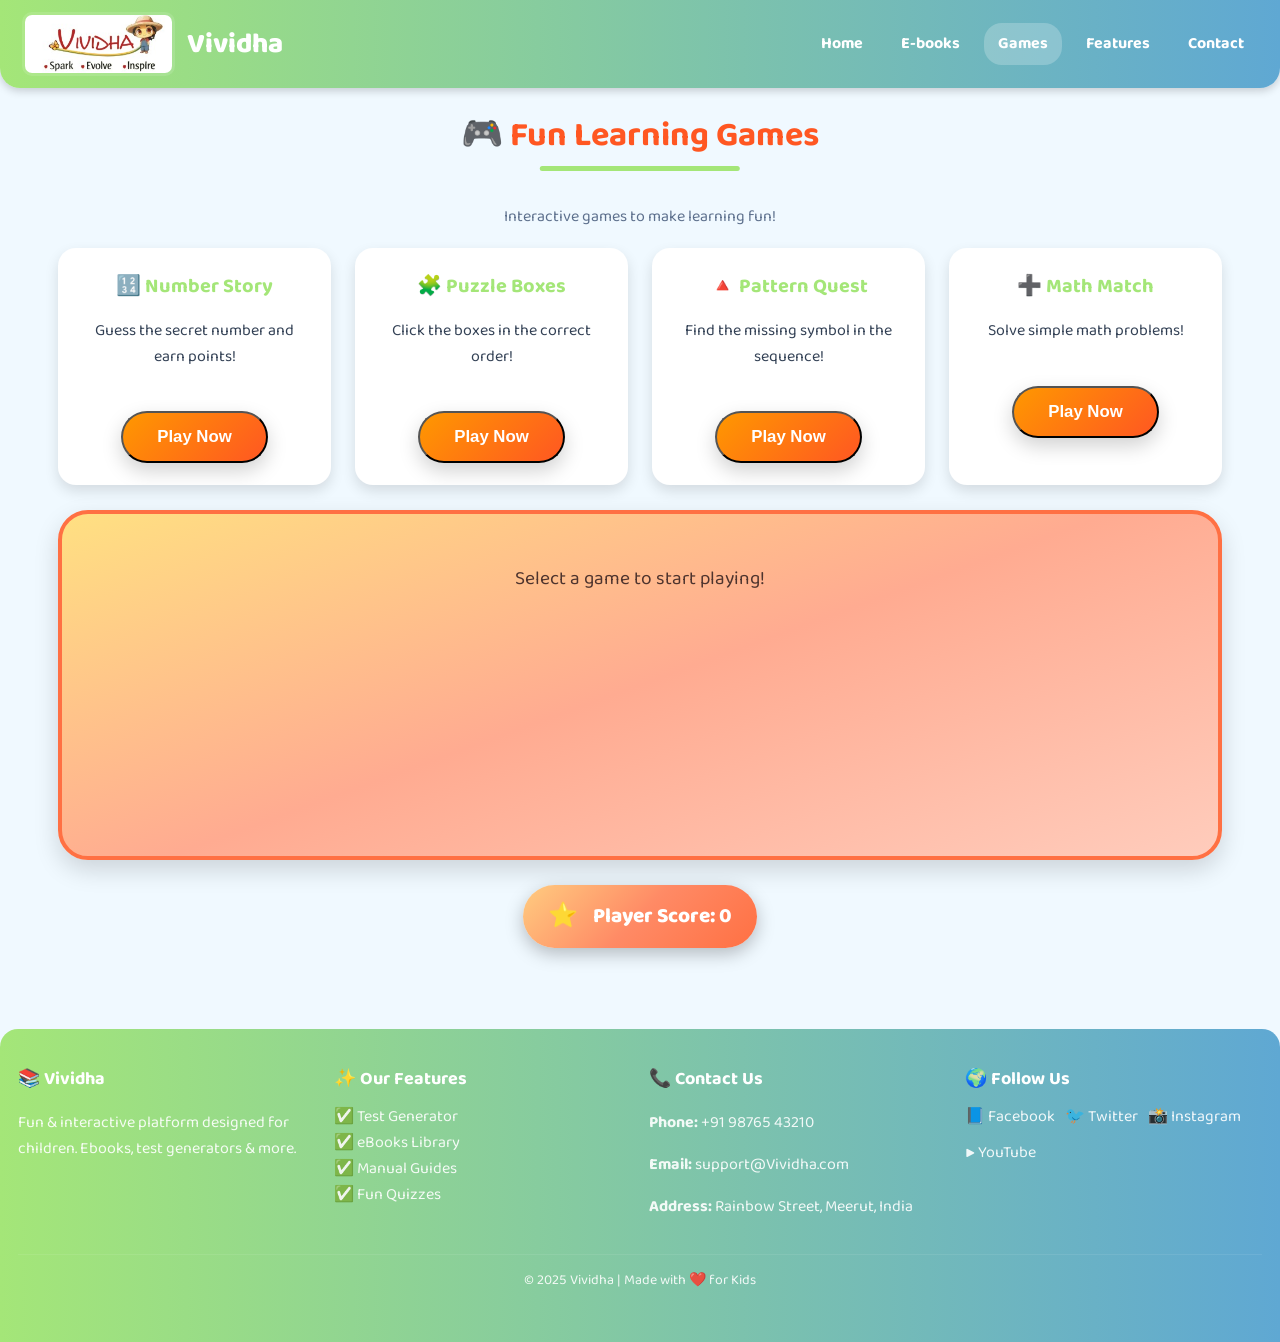
<file: games.html>
<!DOCTYPE html>
<html lang="en">
<head>
  <meta charset="UTF-8">
  <meta name="viewport" content="width=device-width, initial-scale=1.0">
  <title>Vividha - Games</title>
  <link rel="stylesheet" href="style.css">
  <link href="https://fonts.googleapis.com/css2?family=Baloo+Bhai+2:wght@500;700&display=swap" rel="stylesheet">
</head>
<body>

  <!-- Navbar -->
  <div class="navbar">
    <div class="logo">
      <img src="vividha.jpg" alt="Vividha Logo">
      <span>Vividha</span>
    </div>
    <button id="menu-toggle" aria-label="Open menu" aria-expanded="false">
      <span></span>
      <span></span>
      <span></span>
    </button>
    <ul>
      <li><a href="index.html">Home</a></li>
      <li><a href="books.html">E-books</a></li>
      <li><a href="games.html" class="active">Games</a></li>
      <li><a href="#">Features</a></li>
      <li><a href="#">Contact</a></li>
    </ul>
  </div>
  <script src="navbar.js"></script>

  <!-- Games Section -->
  <section class="section">
    <h2>🎮 Fun Learning Games</h2>
    <p class="section-subtitle">Interactive games to make learning fun!</p>

    <div class="grid">

      <!-- Game 1: Number Story -->
      <div class="card">
        <h3>🔢 Number Story</h3>
        <p>Guess the secret number and earn points!</p>
        <button class="cta-button" id="start-numberStory">Play Now</button>
      </div>

      <!-- Game 2: Puzzle Boxes -->
      <div class="card">
        <h3>🧩 Puzzle Boxes</h3>
        <p>Click the boxes in the correct order!</p>
        <button class="cta-button" id="start-puzzleBoxes">Play Now</button>
      </div>

      <!-- Game 3: Pattern Quest -->
      <div class="card">
        <h3>🔺 Pattern Quest</h3>
        <p>Find the missing symbol in the sequence!</p>
        <button class="cta-button" id="start-patternQuest">Play Now</button>
      </div>

      <!-- Game 4: Math Match -->
      <div class="card">
        <h3>➕ Math Match</h3>
        <p>Solve simple math problems!</p>
        <button class="cta-button" id="start-mathMatch">Play Now</button>
      </div>

    </div>

    
    <!-- Game Container -->
    <div id="game-container" class="game-board">
      <p>Select a game to start playing!</p>
      <!-- Dynamic content with questions, hints, Next and Reset buttons will appear here -->
    </div>
    
    <!-- Score Display -->
  <div id="score-container" class="player-panel">
  Player Score: 0
  </div>

    
  </section>

  <!-- Footer -->
  <footer class="footer">
    <div class="footer-container">
      <div class="footer-column">
        <h2>📚 Vividha</h2>
        <p>Fun & interactive platform designed for children. Ebooks, test generators & more.</p>
      </div>
      <div class="footer-column">
        <h2>✨ Our Features</h2>
        <ul>
          <li>✅ Test Generator</li>
          <li>✅ eBooks Library</li>
          <li>✅ Manual Guides</li>
          <li>✅ Fun Quizzes</li>
        </ul>
      </div>
      <div class="footer-column">
        <h2>📞 Contact Us</h2>
        <p><strong>Phone:</strong> +91 98765 43210</p>
        <p><strong>Email:</strong> support@Vividha.com</p>
        <p><strong>Address:</strong> Rainbow Street, Meerut, India</p>
      </div>
      <div class="footer-column">
        <h2>🌍 Follow Us</h2>
        <div class="social-links">
          <a href="#">📘 Facebook</a>
          <a href="#">🐦 Twitter</a>
          <a href="#">📸 Instagram</a>
          <a href="#">▶️ YouTube</a>
        </div>
      </div>
    </div>
    <div class="footer-bottom">
      <p>&copy; 2025 Vividha | Made with ❤️ for Kids</p>
    </div>
  </footer>

  <!-- Game Scripts -->
  <script src="game.js"></script>
</body>
</html>
</file>
<file: style.css>
/* =========================
   VARIABLES
   ========================= */

:root{
  --color-primary: #a4e678;
  --color-secondary: #5fa8d3;
  --color-accent-dark: #ff5722;
  --color-accent: #ff9800;
  --color-bg: #f0f9ff;
  --color-white: #ffffff;
  --color-light: #fff8e1;
  --color-dark: #2c5282;
  --color-text: #334155;
  --color-subtext: #5d708d;
  --brand-gradient: linear-gradient(90deg, var(--color-primary), var(--color-secondary));
  --color-accent-dark-gradient: linear-gradient(135deg, var(--color-accent), var(--color-accent-dark));
  --shadow-soft: 0 4px 10px rgba(0,0,0,0.06);
  --shadow-medium: 0 6px 14px rgba(0,0,0,0.12);
  --shadow-strong: 0 12px 24px rgba(0,0,0,0.22);
  --cta-bg: linear-gradient(135deg, #ff9800, #ff5722);
  --cta-color: #fff;

/* Games page compatibility */
  --accent-pink: var(--color-accent-dark);
  --accent-green: var(--color-primary);
  --accent-violet: var(--color-secondary);
  --accent-cyan: var(--color-secondary);


/* Shadows */
  --shadow-soft: 0 4px 10px rgba(0,0,0,0.06);
  --shadow-medium: 0 6px 14px rgba(0,0,0,0.12);
  --shadow-strong: 0 12px 24px rgba(0,0,0,0.22);

  /* Books slider */
  --book-card-width: 190px;
  --book-card-height: 250px;
  --book-card-gap: 18px;
  --books-duration: 26s;   /* fallback, will be updated by JS */
  --books-speed: 90;       

  /* Put your hero image path here. Example: 'images/hero-bg.jpg' */
  --hero-url: "background.jpg";
}

/* =========================
   RESET & BASE
   ========================= */
*{box-sizing:border-box}
html,body{
  margin:0;
  padding:0;
  font-family:'Baloo Bhai 2', cursive, sans-serif;
  background:var(--color-bg);
  color:var(--color-text);
  max-width:100%;
  overflow-x:hidden;
}
h1,h2,h3{font-weight:700;margin:0}
img{display:block;max-width:100%}

/* =========================
   NAVBAR
   ========================= */
.navbar{
  display:flex;
  justify-content:space-between;
  align-items:center;
  gap:16px;
  padding:12px 22px;
  background:var(--brand-gradient);
  border-radius:0 0 20px 20px;
  box-shadow:0 3px 8px rgba(0,0,0,0.18);
}
.navbar .logo{display:flex;align-items:center;gap:12px}
.navbar .logo img{
  height:64px;
  width:auto;
  border-radius:10px;
  object-fit:cover;
  border:3px solid rgba(255,255,255,0.12);
}
.navbar .logo span{
  color:#fff;
  font-size:28px;
  font-weight:800;
}
.navbar ul{list-style:none;display:flex;gap:10px;margin:0;padding:0}
.navbar ul li a{
  color:#fff;text-decoration:none;padding:8px 14px;border-radius:18px;font-weight:700;
  transition:background .22s, transform .18s;
}
.navbar ul li a:hover{background:rgba(255,255,255,0.14);transform:translateY(-2px)}
.navbar ul li a.active{background:rgba(255,255,255,0.22)}

/* Hamburger menu button */
#menu-toggle {
  display: none;
  flex-direction: column;
  justify-content: center;
  align-items: center;
  width: 38px;
  height: 38px;
  background: none;
  border: none;
  cursor: pointer;
  z-index: 1002;
}
#menu-toggle span {
  display: block;
  width: 26px;
  height: 4px;
  margin: 4px 0;
  background: #fff;
  border-radius: 2px;
  transition: 0.3s;
}
#menu-toggle.open span:nth-child(1) {
  transform: translateY(8px) rotate(45deg);
}
#menu-toggle.open span:nth-child(2) {
  opacity: 0;
}
#menu-toggle.open span:nth-child(3) {
  transform: translateY(-8px) rotate(-45deg);
}

@media (max-width: 768px) {
  .navbar {
    flex-wrap: wrap;
  }
  #menu-toggle {
    display: flex;
  }
  .navbar ul {
    position: absolute;
    top: 64px;
    right: 18px;
    background: var(--brand-gradient);
    flex-direction: column;
    align-items: flex-start;
    width: 180px;
    border-radius: 0 0 16px 16px;
    box-shadow: 0 6px 18px rgba(0,0,0,0.18);
    padding: 12px 0;
    gap: 0;
    opacity: 0;
    pointer-events: none;
    transform: translateY(-16px);
    transition: opacity 0.25s, transform 0.25s;
    z-index: 1001;
  }
  .navbar ul.open {
    opacity: 1;
    pointer-events: auto;
    transform: translateY(0);
  }
  .navbar ul li {
    width: 100%;
  }
  .navbar ul li a {
    display: block;
    width: 100%;
    padding: 12px 18px;
    border-radius: 0;
    font-size: 1.08em;
  }
}

/* =========================
   HERO (background image + overlay)
   ========================= */
/* NOTE: Update --hero-url in :root to point to your hero image file (e.g. "images/hero-bg.jpg") */
.hero{
  position:relative;
  margin:20px;
  border-radius:20px;
  overflow:hidden;
  padding:68px 20px;
  text-align:center;
  color:#fff;
  background: var(--color-primary) center/cover no-repeat;
  /* Use the variable if your browser supports url(var(--...)). If not, replace below with a direct URL:
     background-image: linear-gradient(...), url('images/hero-bg.jpg');
  */
  background-image:
    linear-gradient(180deg, rgba(0,0,0,0.18), rgba(0,0,0,0.08)),
    url('background.jpg');
  background-size: cover;
  background-position: center;
}
.hero > *{position:relative;z-index:1}
.hero h2{
  font-size:48px;margin-bottom:8px;
  animation: subtleBounce 3.5s ease-in-out infinite;
}
.hero p{font-size:20px;color:rgba(255,255,255,0.95)}

/* =========================
   SECTION HEADINGS
   ========================= */
.section{
  padding:20px 18px;
  max-width:1200px;
  margin: 0 auto 36px;
  text-align:center;
}
.section h2{
  font-size:34px;color:var(--color-accent-dark);
  position:relative;display:inline-block;margin-bottom:25px;
}
.section h2::after{
  content:"";position:absolute;left:50%;bottom:-8px;transform:translateX(-50%);
  width:56%;height:5px;border-radius:3px;background:var(--color-primary);
}
.section-subtitle{color:var(--color-subtext);margin-bottom:18px}

/* =========================
   FEATURES / GAMES CARDS
   ========================= */
.grid{
  display:grid;
  grid-template-columns:repeat(auto-fit,minmax(240px,1fr));
  gap:24px;margin-top:12px;
}
.card{
  background:var(--color-white);
  border-radius:18px;padding:22px;
  box-shadow:var(--shadow-medium);
  position:relative;overflow:hidden;
  transition:transform .35s ease, box-shadow .35s ease;
}
.card::before{
  content:"";
  position:absolute;inset:-50% -30% auto auto;width:240%;height:240%;
  background:
    radial-gradient(circle at 20% 0%, rgba(255,255,255,0.08), transparent 12%),
    linear-gradient(90deg, rgba(164,230,120,0.10), rgba(95,168,211,0.10));
  transform:rotate(18deg);opacity:0;transition:opacity .38s ease;pointer-events:none;
}
.card:hover::before{opacity:1}
.card:hover{transform:translateY(-10px) scale(1.03);box-shadow:var(--shadow-strong);background: var(--brand-gradient);}
.card h3{font-size:20px;color:var(--color-primary);margin-bottom:8px;position:relative;z-index:1}
.card p{color:var(--color-text);line-height:1.6;position:relative;z-index:1}

/* single-run bounce for heading/text on hover (prevents disappearing) */
.card:hover h3,
.card:hover p{animation:miniBounce .6s ease 1;}

/* =========================
   BOOKS SLIDER (CSS-driven)
   ========================= */
/* ---------- CTA (Explore More) ---------- */
.cta-button {
  display: inline-block;
  padding: 14px 34px;
  font-size: 1.05rem;
  font-weight: 800;
  color: var(--cta-color);
  background: var(--cta-bg);
  border-radius: 99px;
  margin-top: 25px;
  text-decoration: none;
  box-shadow: 0 8px 20px rgba(0,0,0,0.18);
  position: relative;
  overflow: hidden;
  transition: transform .18s ease, box-shadow .18s ease;
}

.cta-button::before {
  content: "";
  position: absolute;
  left: -80%;
  top: 0;
  width: 50%;
  height: 100%;
  transform: skewX(-25deg);
  background: rgba(255,255,255,0.35);
  transition: left .7s ease;
  pointer-events: none;
}
.cta-button:hover::before {
  left: 130%;
}
.cta-button:hover {
  transform: translateY(-4px) scale(1.03);
  box-shadow: 0 12px 30px rgba(0,0,0,0.26);
}

@media (max-width:480px) {
  .cta-button {
    padding: 12px 22px;
    font-size: .95rem;
  }
}

/* ---------- Books slider ---------- */
.books-slider {
  overflow: hidden;
  position: relative;
  padding: 10px 8px;
  width: 100%;
}

.books-slider-track {
  display: flex;
  gap: var(--book-card-gap);
  align-items: center;
  width: max-content;
  animation: scrollBooks var(--books-duration) linear infinite;
  will-change: transform;
}

.books-slider:hover .books-slider-track {
  animation-play-state: paused;
}

.book-card {
  flex: 0 0 auto;
  width: var(--book-card-width);
  background: #fff;
  border-radius: 10px;
  box-shadow: 0 4px 8px rgba(0,0,0,0.08);
  padding: 8px;
  transition: transform .25s ease;
  overflow: hidden;
}

.book-card img {
  width: 100%;
  height: var(--book-card-height);
  object-fit: cover;
  border-radius: 8px;
}

.book-card:hover {
  transform: scale(1.05);
}

@media (max-width:768px) {
  :root {
    --book-card-width: 150px;
    --book-card-height: 210px;
  }
}

@keyframes scrollBooks {
  from { transform: translateX(0); }
  to   { transform: translateX(-50%); }
}

.insights-grid{display:grid;gap:18px;max-width:1000px;margin:0 auto}
.insight-card{
  display:flex;gap:18px;align-items:flex-start;background:var(--color-white);
  border-radius:14px;padding:16px;box-shadow:var(--shadow-soft);
  border:1px solid rgba(226,232,240,0.85);transition:transform .22s ease;
}
.insight-card:hover{transform:translateY(-6px)}
.insight-left{
  display:flex;align-items:center;gap:12px;flex-shrink:0;transition:all .28s ease;
}
.insight-image-container{
  width:120px;height:120px;border-radius:50%;overflow:hidden;border:4px solid var(--color-primary);
  display:flex;align-items:center;justify-content:center;background:linear-gradient(180deg,#fff,#f6f6f6);
}
.insight-image{width:100%;height:100%;object-fit:cover;transition:transform .4s ease}
.insight-left:hover .insight-image{transform:scale(1.08)}
/* collapsed panel */
.insight-description-panel{
  max-width:0;max-height:0;overflow:hidden;padding:0;background:var(--color-light);
  color:var(--color-text);border-radius:10px;border:1px solid rgba(226,232,240,0.95);
  transition:max-width .38s cubic-bezier(.2,.8,.2,1), max-height .35s ease, padding .28s ease;
  box-sizing:border-box;flex-shrink:0;pointer-events:none;
}
/* expand when hovering the left block (image + hidden panel container) */
.insight-left:hover .insight-description-panel{
  max-width:320px;max-height:320px;padding:12px 14px;pointer-events:auto;
}
/* nudge content while left panel is open (visual spacing) */
.insight-left:hover ~ .insight-content{transform:translateX(6px);transition:transform .28s ease}
/* reverse layout nudging */
.insight-card.reverse .insight-left:hover ~ .insight-content{transform:translateX(-6px);transition:transform .28s ease}
.insight-content{flex:1;min-width:180px;transition:transform .28s ease}
.insight-content h3{font-size:20px;color:#2c5282;margin-bottom:6px}
.insight-quote{font-style:italic;color:var(--color-subtext);margin:0;line-height:1.6}
.insight-card.reverse{flex-direction:row-reverse}
.insight-card.reverse .insight-left{flex-direction:row-reverse}

/* Mobile fallback: stack & always show panel */
@media (max-width:768px){
  .insight-card{flex-direction:column;align-items:center;text-align:center}
  .insight-left{flex-direction:column;align-items:center}
  .insight-description-panel{max-width:100% !important;max-height:1000px;padding:12px 14px;pointer-events:auto}
  .insight-left:hover ~ .insight-content{transform:none}
  .insight-card.reverse{flex-direction:column}
}

/* =========================
   NEWSLETTER
   ========================= */
.newsletter{
  background:var(--brand-gradient);
  color:#fff;padding:36px 18px;border-radius:18px;margin:20px;
  text-align:center;box-shadow:var(--shadow-medium);
}
.newsletter h2{margin-bottom:8px;font-size:22px}
.newsletter p{color:rgba(255,255,255,0.9);margin-bottom:12px}
.newsletter input{
  padding:12px;border-radius:28px;border:none;width:260px;max-width:86%;
  margin-right:10px;text-align:center;
}
.newsletter button{
  padding:12px 22px;border-radius:28px;border:none;background:var(--color-accent-dark-gradient);
  color:#fff;font-weight:800;cursor:pointer;box-shadow:0 8px 20px rgba(0,0,0,0.18);
  transition:transform .18s ease;
}
.newsletter button:hover{transform:translateY(-4px)}
@media (max-width:480px){
  .newsletter input{display:block;margin:12px auto 8px;width:92%}
  .newsletter button{display:block;margin:6px auto}
}

/* =========================
   FOOTER
   ========================= */
.footer{
  background:linear-gradient(90deg,var(--color-primary),var(--color-secondary));
  color:#fff;padding:36px 18px;border-radius:18px 18px 0 0;margin-top:24px;
}
.footer-container{
  display:grid;grid-template-columns:repeat(auto-fit,minmax(200px,1fr));gap:18px;border-bottom:1px solid rgba(255,255,255,0.08);padding-bottom:18px;margin-bottom:12px;
}
.footer-column h2{color:#fff;font-size:18px;margin-bottom:10px}
.footer-column p, .footer-column a, .footer-column li{color:rgba(255,255,255,0.9);text-decoration:none}
.footer-column ul{list-style:none;padding:0;margin:0}
.social-links{display:flex;gap:10px;flex-wrap:wrap}
.footer-bottom{text-align:center;color:rgba(255,255,255,0.9);font-size:14px;margin-top:12px}

/* =========================
   BOOKS PAGE GRID (books.html)
   ========================= */
.all-books{padding:60px 18px;background:var(--color-bg)}
.all-books .section-title{font-size:28px;color:var(--color-accent-dark);margin-bottom:6px}
.all-books .section-subtitle{color:var(--color-subtext);margin-bottom:40px}
.books-grid{
  display:grid;grid-template-columns:repeat(auto-fit,minmax(160px,1fr));gap:28px;justify-items:center;max-width:1100px;margin:0 auto;
}
.book-card{
  width:100%;max-width:180px;background:var(--color-white);border-radius:14px;padding:10px;box-shadow:var(--shadow-soft);
  display:flex;flex-direction:column;align-items:center;transition:transform .25s ease,box-shadow .25s ease;
}
.book-card img{width:100%;height:250px;object-fit:cover;border-radius:10px}
.book-card .download-btn{margin-top:12px;background:var(--color-accent-dark-gradient);color:#fff;border:none;padding:8px 14px;border-radius:20px;cursor:pointer;font-weight:700;transition:transform .18s ease}
.book-card:hover{transform:translateY(-6px);box-shadow:var(--shadow-medium)}
.book-card .download-btn:hover{transform:scale(1.03)}

/* =========================
   FUN ANIMATIONS & HELPERS
   ========================= */
@keyframes miniBounce{0%{transform:translateY(0)}40%{transform:translateY(-8px)}100%{transform:translateY(0)}}
@keyframes subtleBounce{0%,100%{transform:translateY(0)}50%{transform:translateY(-6px)}}
@keyframes wiggle{0%{transform:rotate(0)}25%{transform:rotate(3deg)}75%{transform:rotate(-3deg)}100%{transform:rotate(0)}}
@keyframes glowPulse{0%,100%{box-shadow:0 0 12px rgba(255,193,7,0.5)}50%{box-shadow:0 0 30px rgba(255,87,34,0.7)}}
@keyframes fadeZoom{0%{opacity:0;transform:scale(.95)}100%{opacity:1;transform:scale(1)}}

/* =========================
   RESPONSIVE
   ========================= */
@media (max-width:1024px){
  .hero h2{font-size:40px}
  .hero p{font-size:18px}
  .navbar .logo img{height:56px}
}
@media (max-width:768px){
  .navbar{padding:10px 14px}
  .navbar ul{gap:6px}
  .navbar .logo img{height:52px}
  .hero{padding:42px 14px;margin:14px;border-radius:14px}
  .hero h2{font-size:30px}
  .section{padding:26px 12px}
  .card{padding:16px;border-radius:12px}
  .books-slider-track{animation-duration:34s}
}
@media (max-width:420px){
  .navbar .logo img{height:42px}
  .hero h2{font-size:24px}
  .books-slider-track{animation-duration:40s}
}



/* =========================
   GAME PAGE STYLES
   ========================= */
/* =========================
   GAME WRAPPER
========================= */
#game-wrapper {
  max-width: 1200px;
  margin: 120px auto 40px auto; /* space for navbar */
  padding: 20px;
}

.section-title {
  font-size: 2rem;
  font-weight: 900;
  text-align: center;
  margin-bottom: 20px;
  color: var(--color-text);
}

/* =========================
   PLAYER PANEL
========================= */
.player-panel {
  display: flex;
  align-items: center;
  justify-content: center;
  gap: 15px;
  margin: 25px auto;
  padding: 12px 25px;
  background: linear-gradient(135deg, #ffcc80, #ff8a65, #ff7043);
  border-radius: 50px;
  box-shadow: 0 6px 18px rgba(0,0,0,0.25);
  font-size: 1.3rem;
  font-weight: 800;
  color: #fff;
  transition: transform 0.3s ease;
  max-width: fit-content;
}

.player-panel:hover {
  transform: scale(1.07);
}

#score-container::before {
  content: "⭐ ";
  font-size: 1.5rem;
}


#player-avatar-container {
  width: 60px;
  height: 60px;
  border-radius: 50%;
  background: #fff3e0;
  border: 3px solid #ff7043;
  display: flex;
  align-items: center;
  justify-content: center;
  font-size: 1.5rem;
  color: #ff7043;
  box-shadow: 0 4px 8px rgba(0,0,0,0.2);
}

/* =========================
   GAME MODES
========================= */
.game-modes {
  display: flex;
  flex-wrap: wrap;
  gap: 10px;
  justify-content: center;
  margin-bottom: 20px;
}

.game-mode-btn {
  padding: 10px 18px;
  border-radius: 20px;
  border: none;
  cursor: pointer;
  font-weight: 700;
  background: var(--color-light);
  transition: all 0.3s;
}

.game-mode-btn.active {
  background: var(--color-accent);
  color: white;
}

/* =========================
   GAME BOARD
========================= */
.game-board {
  background: linear-gradient(160deg, #ffe082, #ffab91, #ffccbc);
  padding: 30px;
  margin-top: 25px;
  border-radius: 30px;
  min-height: 350px;
  border: 4px solid #ff7043;
  box-shadow: 0 10px 25px rgba(0,0,0,0.15);
  font-family: 'Baloo Bhai 2', cursive;
  font-size: 1.2rem;
  color: #4e342e;
  display: flex;
  flex-direction: column;
  align-items: center;
  justify-content: flex-start;
  transition: transform 0.3s, box-shadow 0.3s;
  text-align: center;
}

.game-board:hover {
  transform: translateY(-6px);
  box-shadow: 0 14px 28px rgba(0,0,0,0.3);
}

/* Inputs inside games */
.game-board input {
  padding: 12px 18px;
  border-radius: 20px;
  border: 3px solid #ff7043;
  font-size: 1.1rem;
  margin: 12px 0;
  text-align: center;
  box-shadow: inset 2px 2px 6px rgba(0,0,0,0.1);
}

/* Buttons inside games */
.game-board button {
  margin: 8px;
  padding: 10px 20px;
  border-radius: 30px;
  border: none;
  background: #ff7043;
  color: white;
  font-weight: bold;
  font-size: 1rem;
  cursor: pointer;
  transition: all 0.3s ease;
}

.game-board button:hover {
  background: #ff5722;
  transform: scale(1.1);
}


/* =========================
   MODALS
========================= */
.modal {
  position: fixed;
  inset: 0;
  background: rgba(0,0,0,0.6);
  display: flex;
  justify-content: center;
  align-items: center;
  z-index: 100;
}

.modal.hidden {
  display: none;
}

.modal-content {
  background: var(--color-light);
  padding: 20px;
  border-radius: 16px;
  max-width: 400px;
  text-align: center;
  border-top: 6px solid var(--color-primary);
}

/* =========================
   BUTTONS
========================= */
button {
  cursor: pointer;
}

.btn-primary {
  background: var(--color-primary);
  color: white;
  padding: 10px 20px;
  border-radius: 25px;
  border: none;
  font-weight: bold;
}

.btn-secondary {
  background: var(--color-secondary);
  color: white;
  padding: 10px 20px;
  border-radius: 25px;
  border: none;
  font-weight: bold;
}

.btn-danger {
  background: var(--color-accent-dark);
  color: white;
  padding: 10px 20px;
  border-radius: 25px;
  border: none;
}

.btn-warning {
  background: var(--color-secondary);
  color: white;
  padding: 10px 20px;
  border-radius: 25px;
  border: none;
}

.btn-neutral {
  background: var(--color-neutral);
  color: white;
  padding: 10px 20px;
  border-radius: 25px;
  border: none;
}

/* Feedback Messages */
#feedback, #puzzle-feedback, #pattern-feedback, #math-feedback {
  margin-top: 12px;
  font-weight: bold;
  font-size: 1.2rem;
}

/* Correct */
.correct {
  color: #2e7d32;
  animation: bounce 0.6s;
}

/* Wrong */
.wrong {
  color: #c62828;
  animation: shake 0.5s;
}

/* Hint */
.hint {
  color: #1565c0;
  font-style: italic;
}


/* =========================
   DRAG & DROP
========================= */
.draggable {
  cursor: pointer;
  background: #ffcc80;
  font-weight: bold;
  color: #4e342e;
  border-radius: 15px;
  border: 3px solid #ff7043;
  transition: transform 0.2s ease;
}

.draggable:hover {
  transform: scale(1.1);
}

.drop-zone {
  border: 2px dashed var(--color-neutral);
  min-height: 60px;
  padding: 10px;
  border-radius: 12px;
}

.drop-zone.drag-over {
  background: rgba(100, 149, 237, 0.2);
}

/* =========================
   ANIMATIONS
========================= */
@keyframes bounce {
  0%, 100% { transform: scale(1); }
  50% { transform: scale(1.2); }
}

@keyframes shake {
  0%, 100% { transform: translateX(0); }
  25% { transform: translateX(-5px); }
  75% { transform: translateX(5px); }
}

.shake {
  animation: shake 0.5s;
}
</file>
